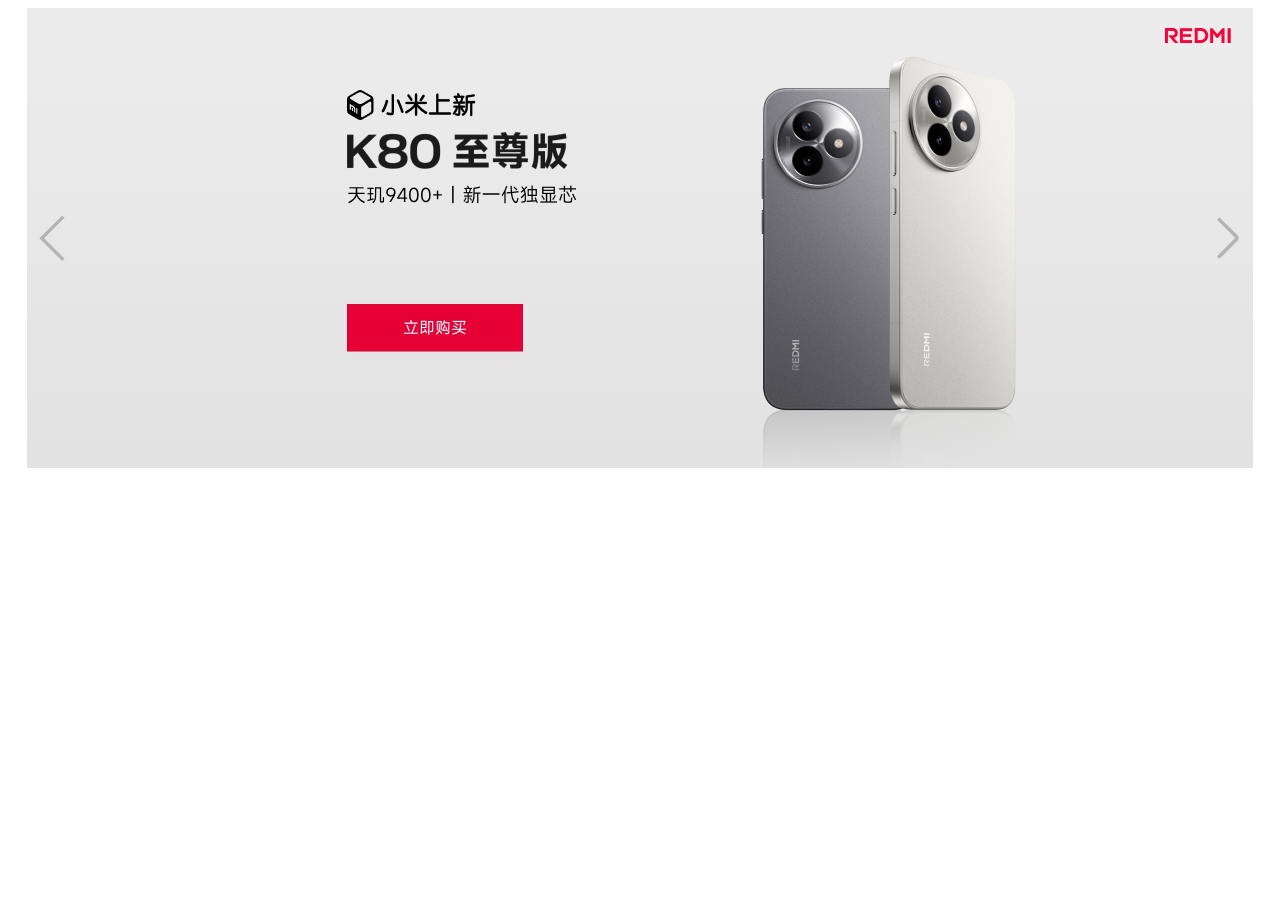
<file: swiper/jQuery.html>
<!DOCTYPE html>
<html lang="en">

<head>
        <meta charset="UTF-8">
        <meta name="viewport" content="width=device-width, initial-scale=1.0">
        <title>Document</title>
        <script src="./js/jquery-3.7.1.min.js"></script>
        <link rel="stylesheet" href="./icons/iconfont.css">
        <style>
                #container {
                        width: 1226px;
                        height: 460px;
                        margin: 0 auto;
                        position: relative;
                }

                div img {
                        display: none;
                        width: 1226px;
                        height: 460px;
                        position: absolute;
                        opacity: 0;
                }

                div .image {
                        display: block;
                        opacity: 1;
                        cursor: pointer;
                }

                #container .iconfont {
                        position: absolute;
                }

                #container .left {
                        top: 205px;
                        left: 0;
                        font-size: 50px;
                        color: rgba(128, 128, 128, 0.5);
                        cursor: pointer;
                }

                #container .right {
                        top: 205px;
                        left: 1176px;
                        font-size: 50px;
                        color: rgba(128, 128, 128, 0.5);
                        cursor: pointer;
                }
        </style>
</head>

<body>

        <div id="container">
                <img src="./images/1.jpg" alt="xiaomi" class="image">
                <img src="./images/2.webp" alt="xiaomi">
                <img src="./images/3.webp" alt="xiaomi">
                <img src="./images/4.webp" alt="xiaomi">
                <img src="./images/5.webp" alt="xiaomi">
                <img src="./images/6.webp" alt="xiaomi">
                <div class="iconfont left">&#xe635;</div>
                <div class="iconfont right">&#xe641;</div>
        </div>



        <script>

                var a = 0;
                $(".left").on("click", function () {
                        $("#container img").eq(a).animate({
                                opacity: 0,
                        }, 500);
                        $("#container img").attr("class", "");
                        a = a - 1;
                        if (a < 0) {
                                a = $("#container img").length - 1;
                        }

                        $("#container img").eq(a).animate({
                                opacity: 1,
                        }, 500);
                        $("#container img").eq(a).attr("class", "image");
                });

                $(".right").on("click", function () {
                        $("#container img").eq(a).animate({
                                opacity: 0,
                        }, 500);
                        $("#container img").attr("class", "");
                        a = a + 1;
                        if (a > $("#container img").length - 1) {
                                a = 0;
                        }
                        $("#container img").eq(a).animate({
                                opacity: 1,
                        }, 500);
                        $("#container img").eq(a).attr("class", "image");
                });


                var leftRun = function () {
                        $("#container img").eq(a).animate({
                                opacity: 0,
                        }, 2000);
                        $("#container img").attr("class", "");
                        a = a + 1;
                        if (a > $("#container img").length - 1) {
                                a = 0;
                        }
                        $("#container img").eq(a).animate({
                                opacity: 1,
                        }, 2000);
                        $("#container img").eq(a).attr("class", "image");
                }
                //  设置一个定时器 随时改变状态
                var timer = setInterval(leftRun, 5000);

                //  注意一个细节，鼠标移入到轮播图上的时候，图片永远不会改变
                $("#container img").on("mouseenter", function () {
                        clearInterval(timer);
                });
                //  鼠标移出的时候，还原
                $("#container img").on("mouseleave", function () {
                        timer = setInterval(leftRun, 5000);
                });

                // //  别忘了设置箭头的特效
                $(".left").on("mouseenter", function () {
                        $(".left").css({
                                "color": "white",
                                "backgroundColor": "rgba(128,128,128,0.5)",
                        });
                })
                $(".left").on("mouseleave", function () {
                        $(".left").css({
                                "color": "rgba(128,128,128,0.5)",
                                "backgroundColor": "",
                        });
                })
                $(".right").on("mouseenter", function () {
                        $(".right").css({
                                "color": "white",
                                "backgroundColor": "rgba(128,128,128,0.5)",
                        });
                })
                $(".right").on("mouseleave", function () {
                        $(".right").css({
                                "color": "rgba(128,128,128,0.5)",
                                "backgroundColor": "",
                        });
                })

        </script>


</body>

</html>
</file>
<file: swiper/icons/iconfont.css>
@font-face {
  font-family: "iconfont"; /* Project id  */
  src: url('iconfont.ttf?t=1754048345616') format('truetype');
}

.iconfont {
  font-family: "iconfont" !important;
  font-size: 16px;
  font-style: normal;
  -webkit-font-smoothing: antialiased;
  -moz-osx-font-smoothing: grayscale;
}

.icon-youjiantou:before {
  content: "\e641";
}

.icon-zuojiantou:before {
  content: "\e635";
}
</file>
